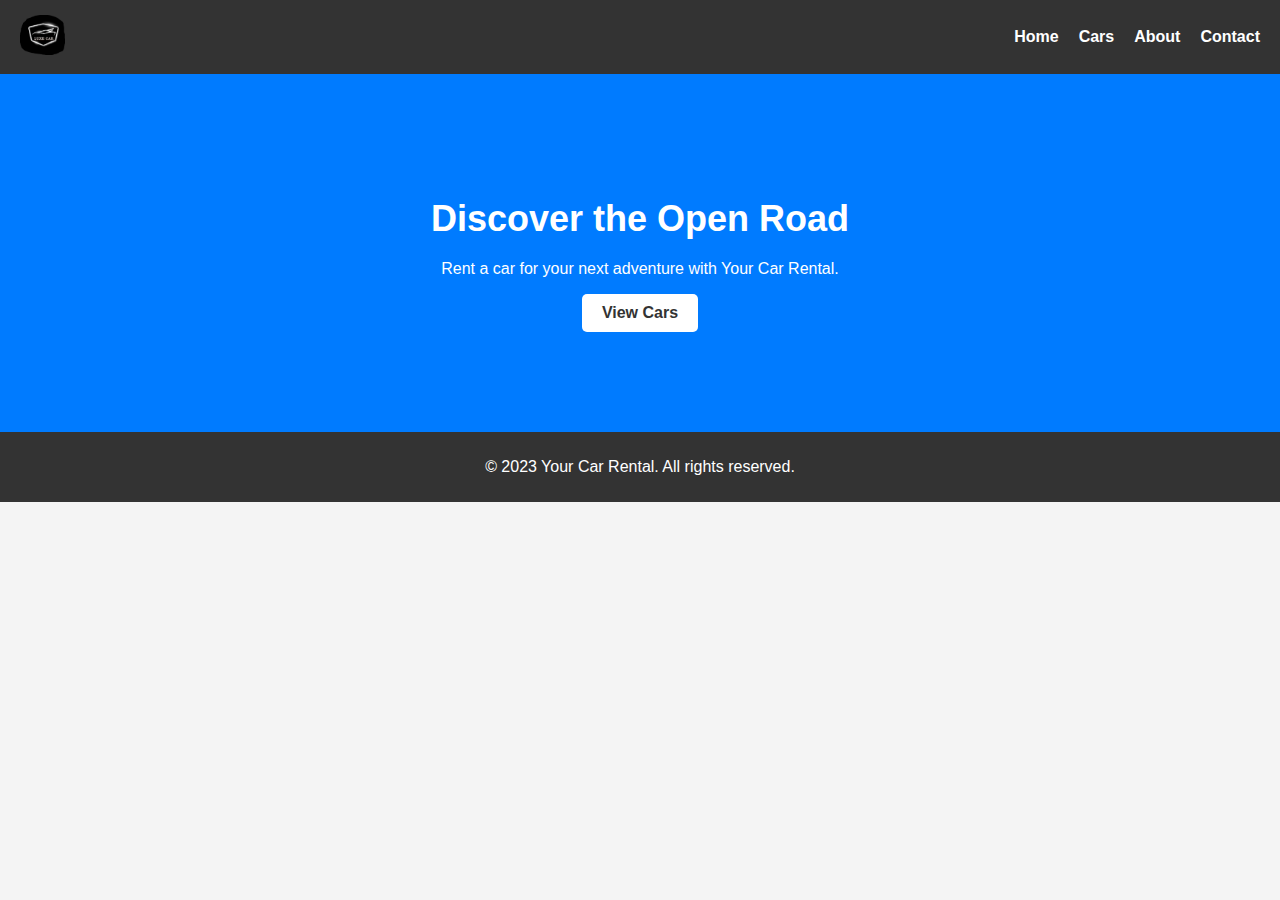
<file: index.html>
<!DOCTYPE html>
<html lang="en">
<head>
    <meta charset="UTF-8">
    <meta name="viewport" content="width=device-width, initial-scale=1.0">
    <link rel="stylesheet" href="styles.css">
    <title>Your Car Rental</title>
</head>
<body>
    <header>
        <nav>
            <div class="logo">
                <img src="Capture d'écran 2023-12-09 215622.png" alt="Your Car Rental Logo">
            </div>
            <ul>
                <li><a href="#">Home</a></li>
                <li><a href="cars.html">Cars</a></li>
                <li><a href="#">About</a></li>
                <li><a href="contact.html">Contact</a></li>
            </ul>
        </nav>
    </header>

    <section class="hero">
        <div class="hero-content">
            <h1>Discover the Open Road</h1>
            <p>Rent a car for your next adventure with Your Car Rental.</p>
            <a href="cars.html" class="cta-button">View Cars</a>
        </div>
    </section>
    <footer>
        <p>&copy; 2023 Your Car Rental. All rights reserved.</p>
    </footer>

</body>
</html>
</file>
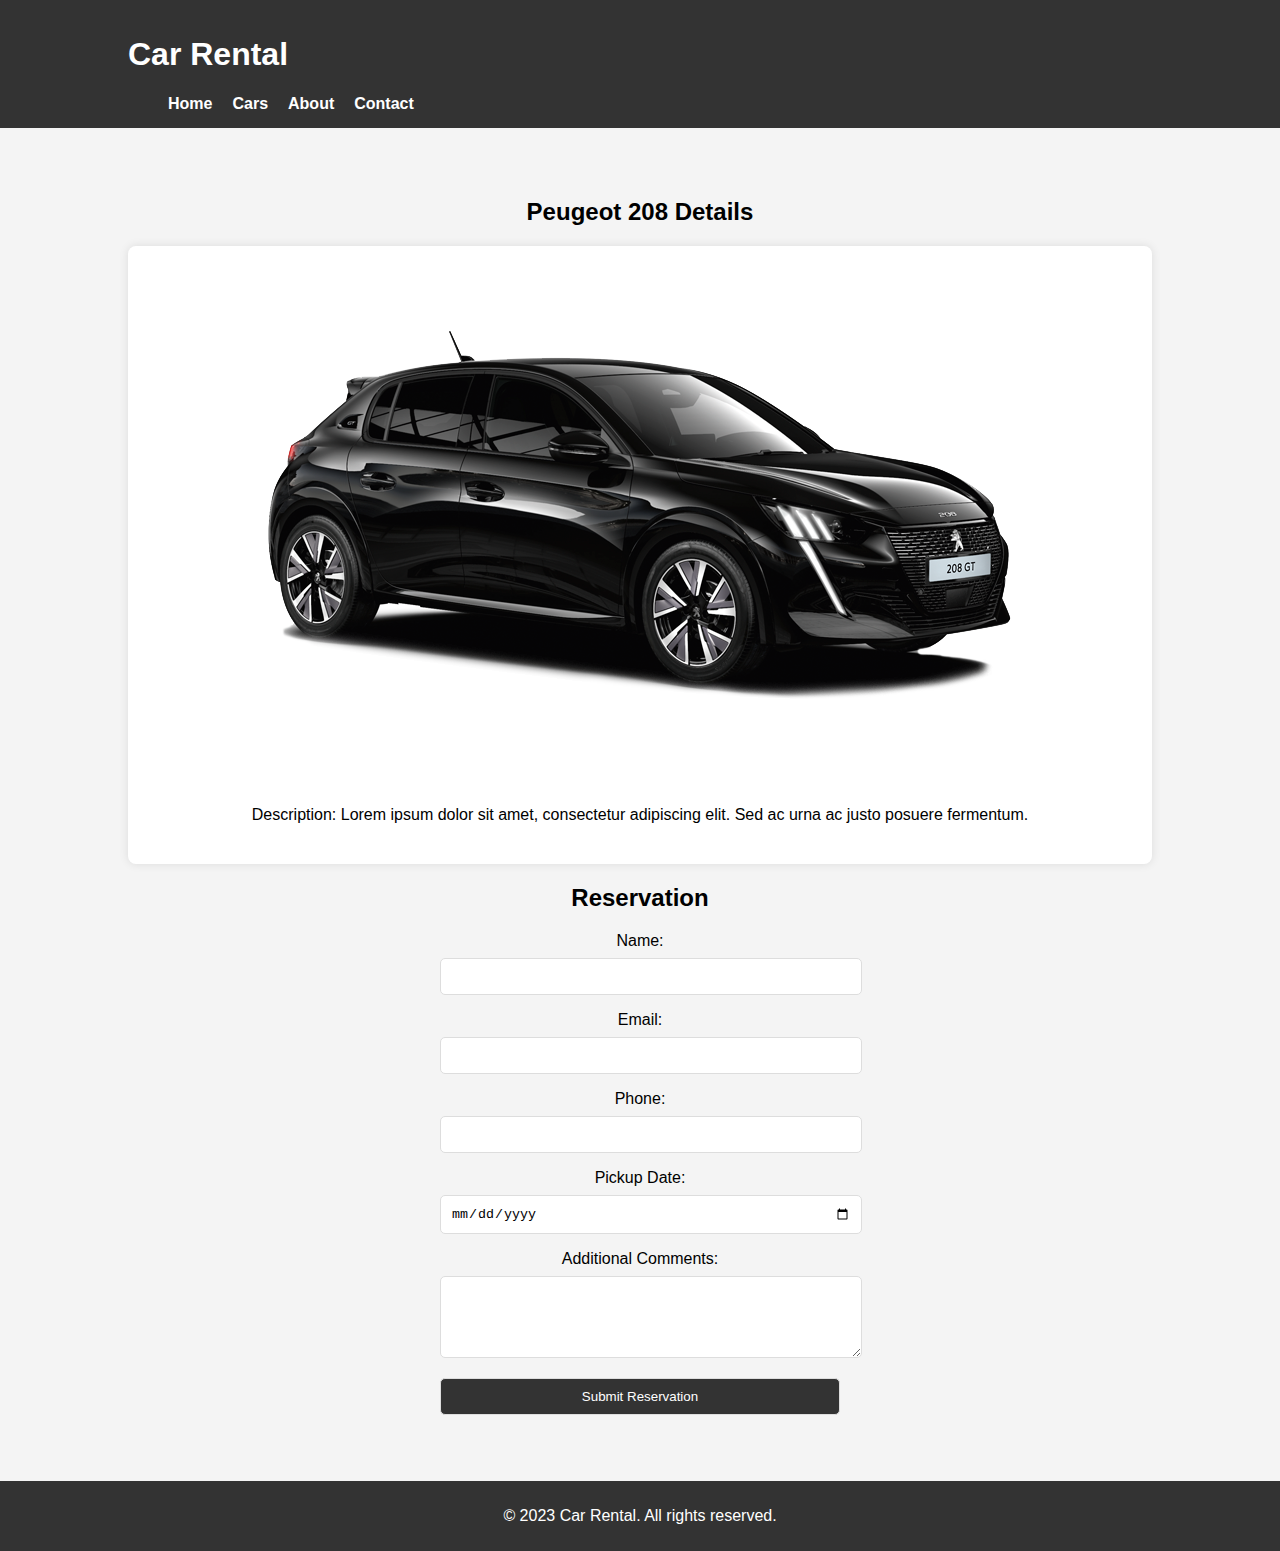
<file: car1_details.html>
<!DOCTYPE html>
<html lang="en">
<head>
    <meta charset="UTF-8">
    <meta name="viewport" content="width=device-width, initial-scale=1.0">
    <link rel="stylesheet" href="styles.css">
    <title>Car 1 Details - Car Rental</title>
</head>
<body>

    <header>
        <div class="container">
            <h1>Car Rental</h1>
            <nav>
                <ul>
                    <li><a href="index.html">Home</a></li>
                    <li><a href="cars.html">Cars</a></li>
                    <li><a href="#">About</a></li>
                    <li><a href="contact.html">Contact</a></li>
                </ul>
            </nav>
        </div>
    </header>

    <section class="car-details">
        <div class="container">
            <h2>Peugeot 208 Details</h2>
            <div class="car">
                <img src="peugeot-208-3.png" alt="Peugeot 208">
                <p>Description: Lorem ipsum dolor sit amet, consectetur adipiscing elit. Sed ac urna ac justo posuere fermentum.</p>
            </div>
            
          <!-- Inside the "Reservation" section of car1_details.html or car2_details.html -->

<h2>Reservation</h2>
<form action="reservation_process.php" method="post">
    <label for="name">Name:</label>
    <input type="text" id="name" name="name" required>

    <label for="email">Email:</label>
    <input type="email" id="email" name="email" required>

    <label for="phone">Phone:</label>
    <input type="tel" id="phone" name="phone" required>

    <label for="pickup-date">Pickup Date:</label>
    <input type="date" id="pickup-date" name="pickup-date" required>

    <label for="comments">Additional Comments:</label>
    <textarea id="comments" name="comments" rows="4"></textarea>

    <input type="submit" value="Submit Reservation">
</form>

        </div>
    </section>

    <footer>
        <p>&copy; 2023 Car Rental. All rights reserved.</p>
    </footer>

</body>
</html>
</file>
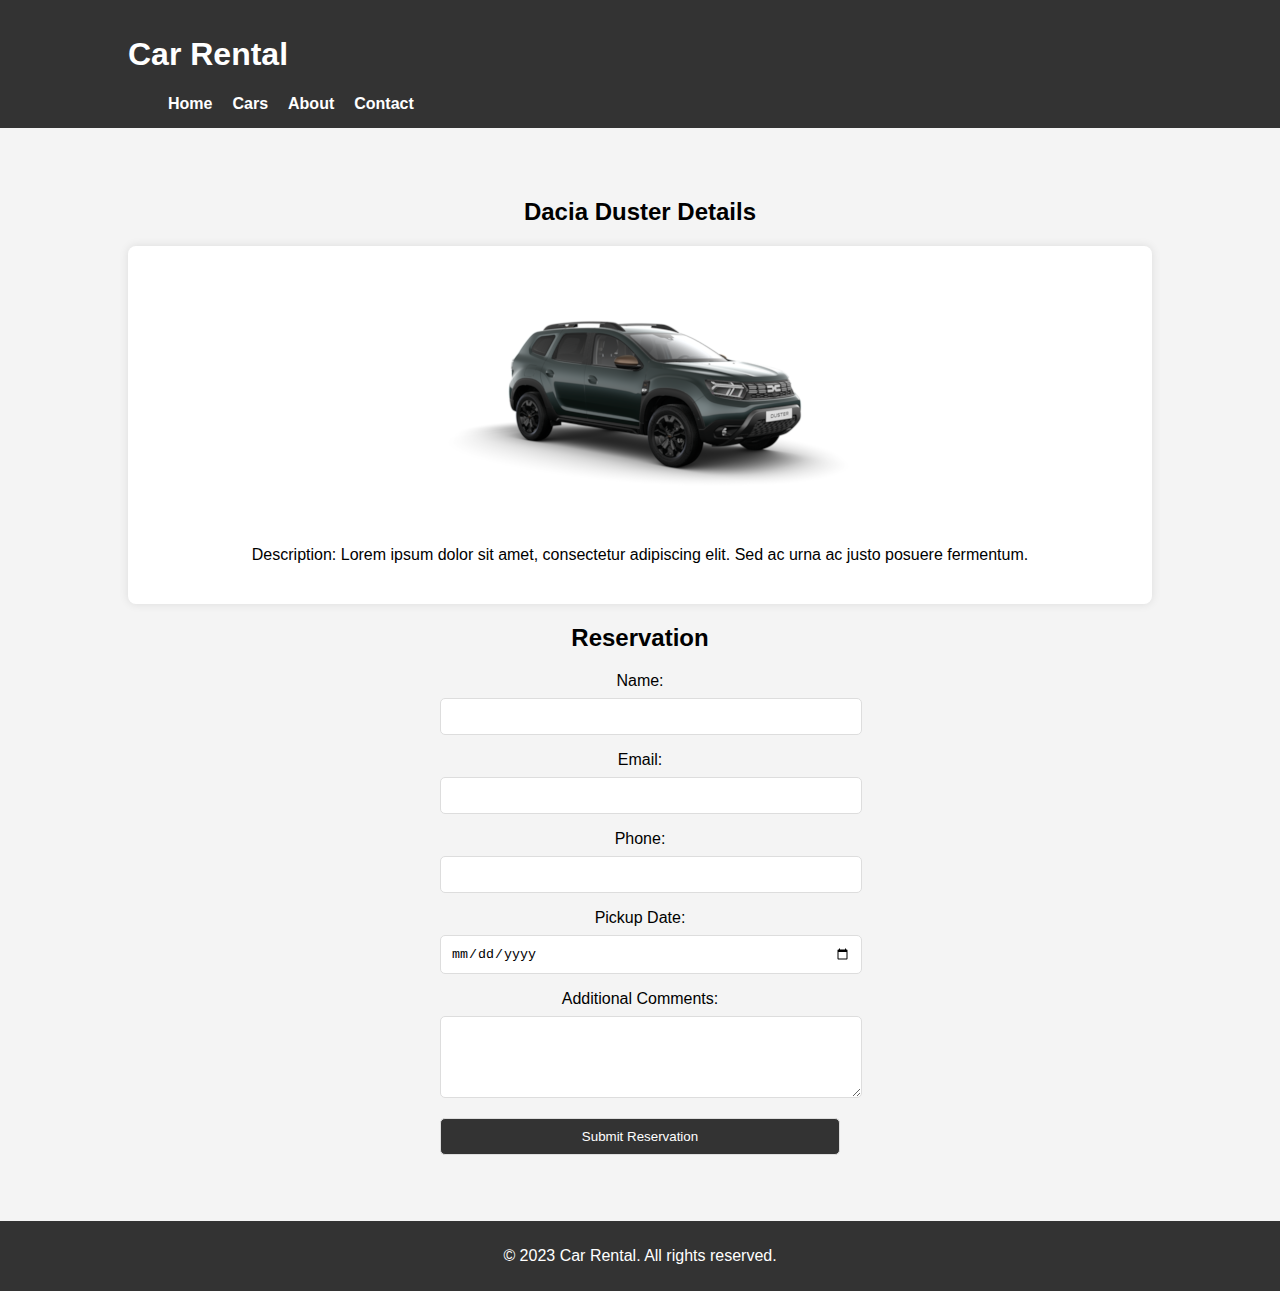
<file: car2_details.html>
<!DOCTYPE html>
<html lang="en">
<head>
    <meta charset="UTF-8">
    <meta name="viewport" content="width=device-width, initial-scale=1.0">
    <link rel="stylesheet" href="styles.css">
    <title>Car 2 Details - Car Rental</title>
</head>
<body>

    <header>
        <div class="container">
            <h1>Car Rental</h1>
            <nav>
                <ul>
                    <li><a href="index.html">Home</a></li>
                    <li><a href="cars.html">Cars</a></li>
                    <li><a href="#">About</a></li>
                    <li><a href="contact.html">Contact</a></li>
                </ul>
            </nav>
        </div>
    </header>

    <section class="car-details">
        <div class="container">
            <h2>Dacia Duster Details</h2>
            <div class="car">
                <img src="_vn_unique_grade_carrousel_main_1_small_grade_carrousel_1.png uri=https __ma.co.rplug.renault.png" alt="Dacia Duster">
                <p>Description: Lorem ipsum dolor sit amet, consectetur adipiscing elit. Sed ac urna ac justo posuere fermentum.</p>
            </div>
            
            <h2>Reservation</h2>
<form action="reservation_process.php" method="post">
    <label for="name">Name:</label>
    <input type="text" id="name" name="name" required>

    <label for="email">Email:</label>
    <input type="email" id="email" name="email" required>

    <label for="phone">Phone:</label>
    <input type="tel" id="phone" name="phone" required>

    <label for="pickup-date">Pickup Date:</label>
    <input type="date" id="pickup-date" name="pickup-date" required>

    <label for="comments">Additional Comments:</label>
    <textarea id="comments" name="comments" rows="4"></textarea>

    <input type="submit" value="Submit Reservation">
</form>

        </div>
    </section>

    <footer>
        <p>&copy; 2023 Car Rental. All rights reserved.</p>
    </footer>

</body>
</html>
</file>
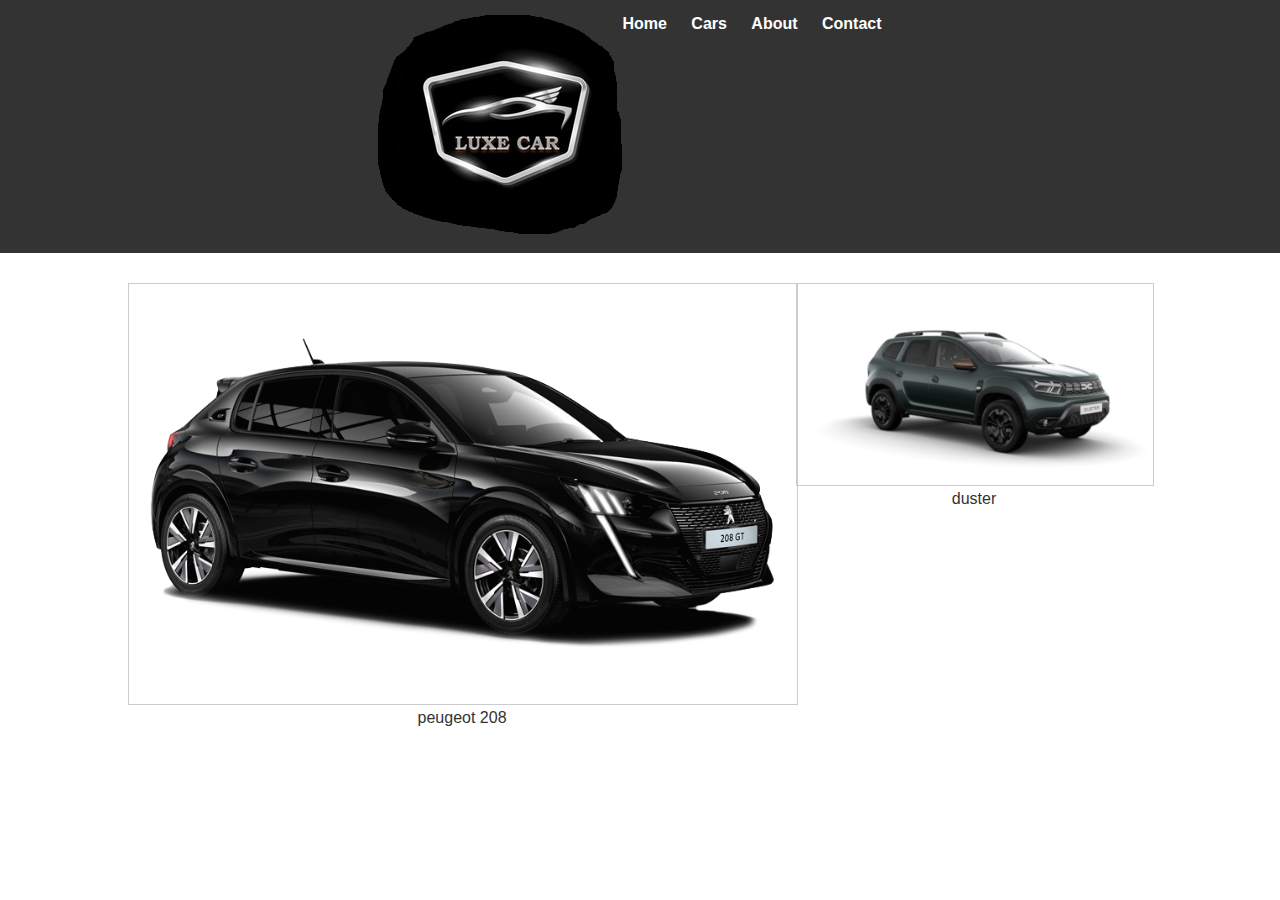
<file: cars.html>
<!DOCTYPE html>
<html lang="en">
<head>
    <meta charset="UTF-8">
    <meta name="viewport" content="width=device-width, initial-scale=1.0">
    <link rel="stylesheet" href="style1.css">
    <title>Cars - Car Rental</title>
</head>
<body>

    <header>
        <div class="container">
            <div class="logo">
                <img src="Capture d'écran 2023-12-09 215622.png" alt="Your Car Rental Logo">
            </div>
            <nav>
                <ul>
                    <li><a href="index.html">Home</a></li>
                    <li><a href="cars.html">Cars</a></li>
                    <li><a href="#">About</a></li>
                    <li><a href="contact.html">Contact</a></li>
                </ul>
            </nav>
        </div>
    </header>
    <div class="container">
        <div class="car1">
            <a href="car1_details.html"><img src="peugeot-208-3.png">peugeot 208</a>
        </div>
        <div class="car2">
            <a href="car2_details.html"><img src="_vn_unique_grade_carrousel_main_1_small_grade_carrousel_1.png uri=https __ma.co.rplug.renault.png">duster</a>
        </div>
    </div>
</body>
</html>
</file>
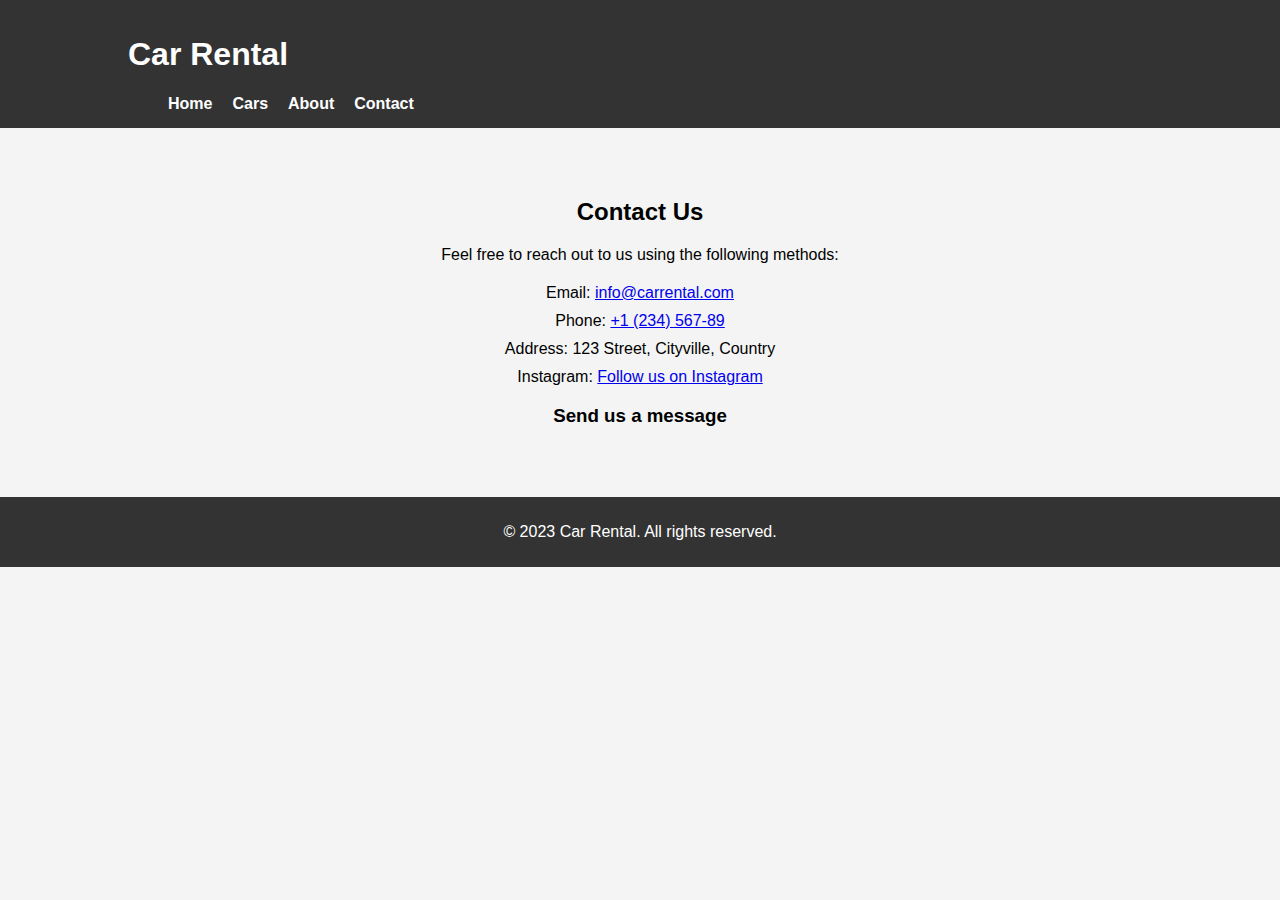
<file: contact.html>
<!DOCTYPE html>
<html lang="en">
<head>
    <meta charset="UTF-8">
    <meta name="viewport" content="width=device-width, initial-scale=1.0">
    <link rel="stylesheet" href="styles.css">
    <title>Contact Us - Car Rental</title>
</head>
<body>

    <header>
        <div class="container">
            <h1>Car Rental</h1>
            <nav>
                <ul>
                    <li><a href="index.html">Home</a></li>
                    <li><a href="cars.html">Cars</a></li>
                    <li><a href="#">About</a></li>
                    <li><a href="contact.html">Contact</a></li>
                </ul>
            </nav>
        </div>
    </header>

    <section class="contact">
        <div class="container">
            <h2>Contact Us</h2>

            <div class="contact-methods">
                <p>Feel free to reach out to us using the following methods:</p>
                <ul>
                    <li>Email: <a href="mailto:info@carrental.com">info@carrental.com</a></li>
                    <li>Phone: <a href="tel:+123456789">+1 (234) 567-89</a></li>
                    <li>Address: 123 Street, Cityville, Country</li>
                    <li>Instagram: <a href="https://www.instagram.com/locationvoituredeluxe/" target="_blank">Follow us on Instagram</a></li>
                </ul>
            </div>

            <div class="contact-form">
                <h3>Send us a message</h3>
                <form action="contact_process.php" method="post">
                    <!-- Your form fields here -->
                </form>
            </div>
        </div>
    </section>

    <footer>
        <p>&copy; 2023 Car Rental. All rights reserved.</p>
    </footer>

</body>
</html>
</file>
<file: styles.css>
body {
    font-family: Arial, sans-serif;
    margin: 0;
    padding: 0;
    background-color: #f4f4f4;
}

header {
    background-color: #333;
    color: #fff;
    padding: 15px 0;
}

nav {
    display: flex;
    justify-content: space-between;
    align-items: center;
    padding: 0 20px;
}

.logo img {
    max-height: 40px;
}

nav ul {
    list-style: none;
    margin: 0;
    padding: 0;
    display: flex;
}

nav ul li {
    margin-left: 20px;
}

nav a {
    text-decoration: none;
    color: #fff;
    font-weight: bold;
}

.hero {
    background-color: #007bff; /* Blue color */
    color: #fff;
    text-align: center;
    padding: 100px 20px;
}


.hero-content {
    max-width: 800px;
    margin: auto;
}

.hero h1 {
    font-size: 36px;
    margin-bottom: 20px;
}

.cta-button {
    display: inline-block;
    background-color: #fff;
    color: #333;
    padding: 10px 20px;
    text-decoration: none;
    font-weight: bold;
    border-radius: 5px;
}

.featured-cars {
    text-align: center;
    padding: 50px 0;
}

footer {
    background-color: #333;
    color: #fff;
    text-align: center;
    padding: 10px 0;
}
body {
    font-family: 'Arial', sans-serif;
    margin: 0;
    padding: 0;
    background-color: #f4f4f4;
}

.container {
    width: 80%;
    margin: auto;
}

header {
    background-color: #333;
    color: #fff;
    padding: 15px 0;
}

nav {
    display: flex;
    justify-content: space-between;
    align-items: center;
}

nav ul {
    list-style: none;
    margin: 0;
    padding: 0;
    display: flex;
}

nav ul li {
    margin-left: 20px;
}

nav a {
    text-decoration: none;
    color: #fff;
    font-weight: bold;
}

.car-details {
    text-align: center;
    padding: 50px 0;
}

.car {
    background-color: #fff;
    border-radius: 8px;
    box-shadow: 0 0 10px rgba(0, 0, 0, 0.1);
    margin-bottom: 20px;
    padding: 20px;
}

.car img {
    max-width: 100%;
    height: auto;
    border-radius: 5px;
    margin-bottom: 20px;
}

.car p {
    margin-bottom: 20px;
}

/* Reservation Form Styles */
form {
    max-width: 400px;
    margin: auto;
}

form label {
    display: block;
    margin-bottom: 8px;
}

form input,
form textarea {
    width: 100%;
    padding: 10px;
    margin-bottom: 16px;
    border: 1px solid #ddd;
    border-radius: 5px;
}

form input[type="submit"] {
    background-color: #333;
    color: #fff;
    cursor: pointer;
    transition: background-color 0.3s ease;
}

form input[type="submit"]:hover {
    background-color: #555;
}

footer {
    background-color: #333;
    color: #fff;
    text-align: center;
    padding: 10px 0;
}
body {
    font-family: 'Arial', sans-serif;
    margin: 0;
    padding: 0;
    background-color: #f4f4f4;
}

.container {
    width: 80%;
    margin: auto;
}

header {
    background-color: #333;
    color: #fff;
    padding: 15px 0;
}

nav {
    display: flex;
    justify-content: space-between;
    align-items: center;
}

nav ul {
    list-style: none;
    margin: 0;
    padding: 0;
    display: flex;
}

nav ul li {
    margin-left: 20px;
}

nav a {
    text-decoration: none;
    color: #fff;
    font-weight: bold;
}

.contact {
    text-align: center;
    padding: 50px 0;
}

.contact h2 {
    margin-bottom: 20px;
}

.contact-methods {
    max-width: 600px;
    margin: auto;
}

.contact-methods p {
    margin-bottom: 20px;
}

.contact-methods ul {
    padding: 0;
    list-style: none;
}

.contact-methods li {
    margin-bottom: 10px;
}

.contact-form {
    max-width: 600px;
    margin: auto;
}

.contact-form h3 {
    margin-bottom: 20px;
}

.contact-form form {
    text-align: left;
}

.contact-form label {
    display: block;
    margin-bottom: 8px;
}

.contact-form input,
.contact-form textarea {
    width: 100%;
    padding: 10px;
    margin-bottom: 16px;
    border: 1px solid #ddd;
    border-radius: 5px;
}

.contact-form input[type="submit"] {
    background-color: #333;
    color: #fff;
    cursor: pointer;
    transition: background-color 0.3s ease;
}

.contact-form input[type="submit"]:hover {
    background-color: #555;
}

footer {
    background-color: #333;
    color: #fff;
    text-align: center;
    padding: 10px 0;
}
</file>
<file: style1.css>
/* Reset some default styles */
body, h1, h2, p, ul, li {
    margin: 0;
    padding: 0;
}

body {
    font-family: 'Arial', sans-serif;
}

.container {
    width: 80%;
    margin: 0 auto;
    display: flex;
    justify-content: center;
}

header {
    background-color: #333;
    color: #fff;
    padding: 15px 0;
}

.logo img {
    max-width: 100%;
    height: auto;
}

nav ul {
    list-style: none;
}

nav ul li {
    display: inline-block;
    margin-right: 20px;
}

nav a {
    text-decoration: none;
    color: #fff;
    font-weight: bold;
    font-size: 16px;
}

.car1, .car2 {
    margin: 20px 0;
}

.car1 img, .car2 img {
    max-width: 100%;
    height: auto;
    border: 1px solid #ccc;
}

.car1 a, .car2 a {
    text-decoration: none;
    color: #333;
    display: block;
    text-align: center;
    margin-top: 10px;
}

/* Add more styles as needed */
</file>
